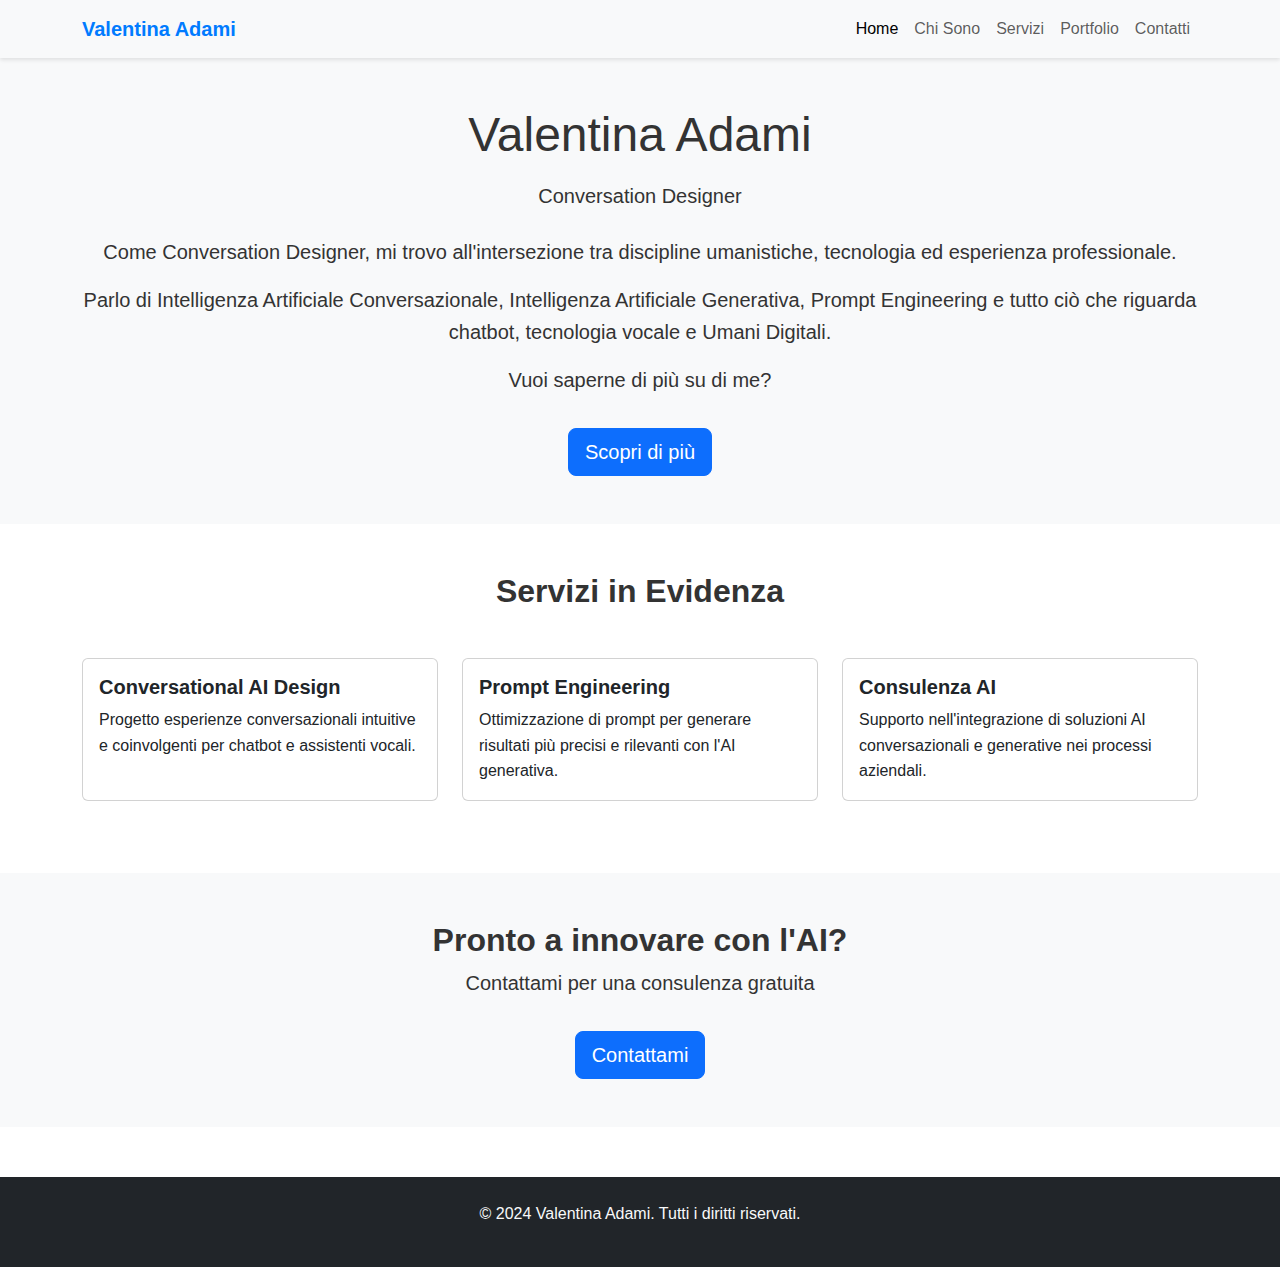
<file: Claude/index.html>
<!DOCTYPE html>
<html lang="it">
<head>
    <meta charset="UTF-8">
    <meta name="viewport" content="width=device-width, initial-scale=1.0">
    <title>Valentina Adami - Home</title>
    <link href="https://cdn.jsdelivr.net/npm/bootstrap@5.3.0-alpha1/dist/css/bootstrap.min.css" rel="stylesheet">
    <link href="css/styles.css" rel="stylesheet">
</head>
<body>
    <header>
        <nav class="navbar navbar-expand-lg navbar-light bg-light">
            <div class="container">
                <a class="navbar-brand" href="index.html">Valentina Adami</a>
                <button class="navbar-toggler" type="button" data-bs-toggle="collapse" data-bs-target="#navbarNav" aria-controls="navbarNav" aria-expanded="false" aria-label="Toggle navigation">
                    <span class="navbar-toggler-icon"></span>
                </button>
                <div class="collapse navbar-collapse" id="navbarNav">
                    <ul class="navbar-nav ms-auto">
                        <li class="nav-item"><a class="nav-link active" href="index.html">Home</a></li>
                        <li class="nav-item"><a class="nav-link" href="about.html">Chi Sono</a></li>
                        <li class="nav-item"><a class="nav-link" href="servizi.html">Servizi</a></li>
                        <li class="nav-item"><a class="nav-link" href="portfolio.html">Portfolio</a></li>
                        <li class="nav-item"><a class="nav-link" href="contatti.html">Contatti</a></li>
                    </ul>
                </div>
            </div>
        </nav>
    </header>

    <main>
        <!-- Hero Section -->
        <section class="hero bg-light py-5">
            <div class="container text-center">
                <h1 class="display-4">Valentina Adami</h1>
                <p class="lead">Conversation Designer</p>
                <div class="mt-4">
                    <p>Come Conversation Designer, mi trovo all'intersezione tra discipline umanistiche, tecnologia ed esperienza professionale.</p>
                    <p>Parlo di Intelligenza Artificiale Conversazionale, Intelligenza Artificiale Generativa, Prompt Engineering e tutto ciò che riguarda chatbot, tecnologia vocale e Umani Digitali.</p>
                    <p>Vuoi saperne di più su di me?</p>
                </div>
                <a href="about.html" class="btn btn-primary btn-lg mt-3">Scopri di più</a>
            </div>
        </section>

        <!-- Featured Section -->
        <section class="featured py-5">
            <div class="container">
                <h2 class="text-center mb-5">Servizi in Evidenza</h2>
                <div class="row">
                    <div class="col-md-4 mb-4">
                        <div class="card h-100">
                            <div class="card-body">
                                <h5 class="card-title">Conversational AI Design</h5>
                                <p class="card-text">Progetto esperienze conversazionali intuitive e coinvolgenti per chatbot e assistenti vocali.</p>
                            </div>
                        </div>
                    </div>
                    <div class="col-md-4 mb-4">
                        <div class="card h-100">
                            <div class="card-body">
                                <h5 class="card-title">Prompt Engineering</h5>
                                <p class="card-text">Ottimizzazione di prompt per generare risultati più precisi e rilevanti con l'AI generativa.</p>
                            </div>
                        </div>
                    </div>
                    <div class="col-md-4 mb-4">
                        <div class="card h-100">
                            <div class="card-body">
                                <h5 class="card-title">Consulenza AI</h5>
                                <p class="card-text">Supporto nell'integrazione di soluzioni AI conversazionali e generative nei processi aziendali.</p>
                            </div>
                        </div>
                    </div>
                </div>
            </div>
        </section>

        <!-- Call to Action -->
        <section class="cta bg-light py-5">
            <div class="container text-center">
                <h2>Pronto a innovare con l'AI?</h2>
                <p class="lead">Contattami per una consulenza gratuita</p>
                <a href="contatti.html" class="btn btn-primary btn-lg mt-3">Contattami</a>
            </div>
        </section>
    </main>

    <footer class="bg-dark text-light py-4">
        <div class="container text-center">
            <p>&copy; 2024 Valentina Adami. Tutti i diritti riservati.</p>
        </div>
    </footer>

    <script src="https://cdn.jsdelivr.net/npm/bootstrap@5.3.0-alpha1/dist/js/bootstrap.bundle.min.js"></script>
    <script src="js/script.js"></script>
</body>
</html>
</file>
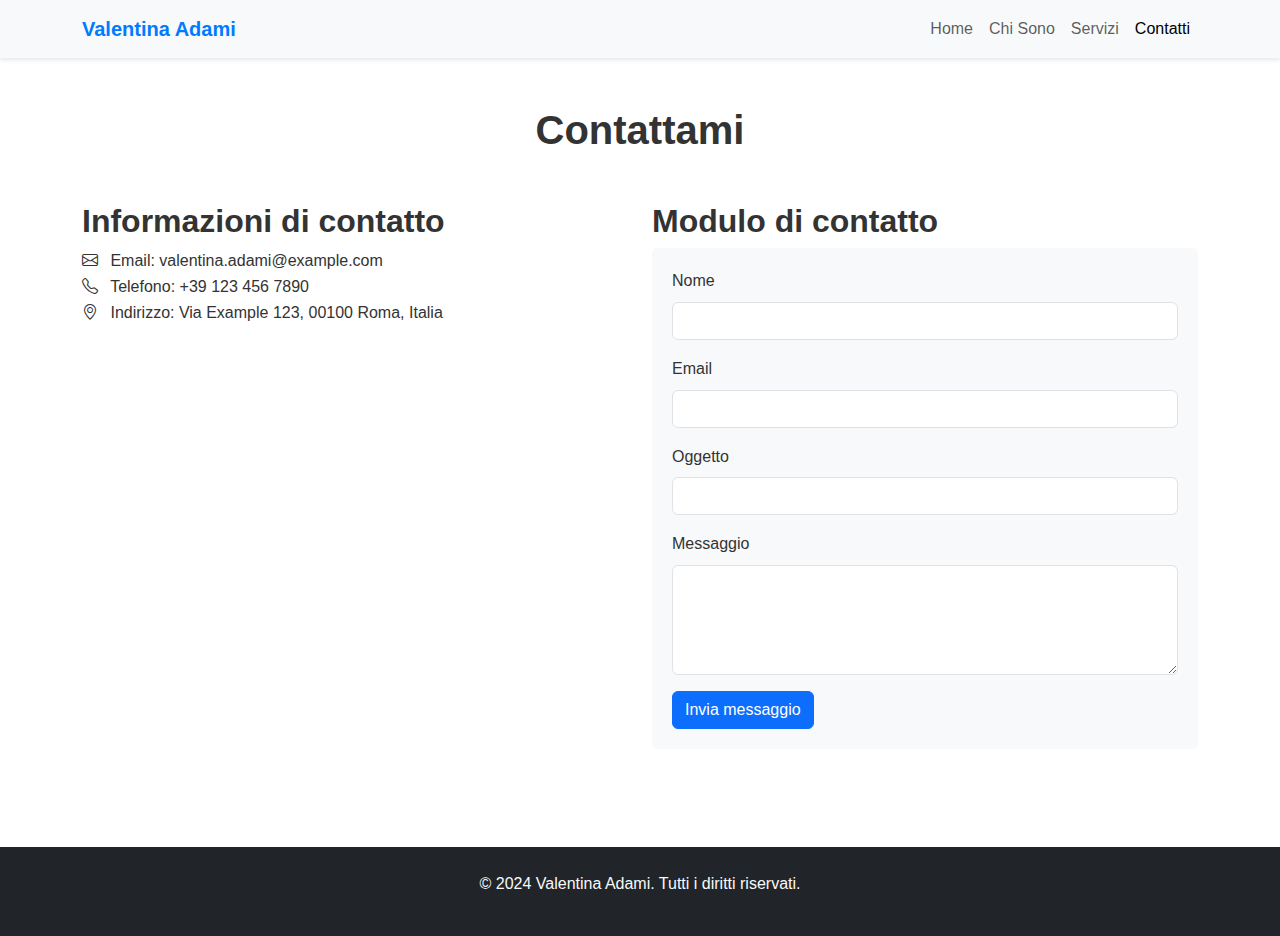
<file: Claude/contatti.html>
<!DOCTYPE html>
<html lang="it">
<head>
    <meta charset="UTF-8">
    <meta name="viewport" content="width=device-width, initial-scale=1.0">
    <title>Valentina Adami - Contatti</title>
    <link href="https://cdn.jsdelivr.net/npm/bootstrap@5.3.0-alpha1/dist/css/bootstrap.min.css" rel="stylesheet">
    <link rel="stylesheet" href="https://cdn.jsdelivr.net/npm/bootstrap-icons@1.7.2/font/bootstrap-icons.css">
    <link href="css/styles.css" rel="stylesheet">
</head>
<body>
    <header>
        <nav class="navbar navbar-expand-lg navbar-light bg-light">
            <div class="container">
                <a class="navbar-brand" href="index.html">Valentina Adami</a>
                <button class="navbar-toggler" type="button" data-bs-toggle="collapse" data-bs-target="#navbarNav" aria-controls="navbarNav" aria-expanded="false" aria-label="Toggle navigation">
                    <span class="navbar-toggler-icon"></span>
                </button>
                <div class="collapse navbar-collapse" id="navbarNav">
                    <ul class="navbar-nav ms-auto">
                        <li class="nav-item"><a class="nav-link" href="index.html">Home</a></li>
                        <li class="nav-item"><a class="nav-link" href="about.html">Chi Sono</a></li>
                        <li class="nav-item"><a class="nav-link" href="servizi.html">Servizi</a></li>
                        <li class="nav-item"><a class="nav-link active" href="contatti.html">Contatti</a></li>
                    </ul>
                </div>
            </div>
        </nav>
    </header>

    <main>
        <section class="contact py-5">
            <div class="container">
                <h1 class="text-center mb-5">Contattami</h1>
                <div class="row">
                    <div class="col-md-6 mb-4">
                        <h2>Informazioni di contatto</h2>
                        <ul class="list-unstyled">
                            <li><i class="bi bi-envelope me-2"></i> Email: valentina.adami@example.com</li>
                            <li><i class="bi bi-telephone me-2"></i> Telefono: +39 123 456 7890</li>
                            <li><i class="bi bi-geo-alt me-2"></i> Indirizzo: Via Example 123, 00100 Roma, Italia</li>
                        </ul>
                    </div>
                    <div class="col-md-6">
                        <h2>Modulo di contatto</h2>
                        <form id="contactForm">
                            <div class="mb-3">
                                <label for="name" class="form-label">Nome</label>
                                <input type="text" class="form-control" id="name" name="name" required>
                            </div>
                            <div class="mb-3">
                                <label for="email" class="form-label">Email</label>
                                <input type="email" class="form-control" id="email" name="email" required>
                            </div>
                            <div class="mb-3">
                                <label for="subject" class="form-label">Oggetto</label>
                                <input type="text" class="form-control" id="subject" name="subject" required>
                            </div>
                            <div class="mb-3">
                                <label for="message" class="form-label">Messaggio</label>
                                <textarea class="form-control" id="message" name="message" rows="4" required></textarea>
                            </div>
                            <button type="submit" class="btn btn-primary">Invia messaggio</button>
                        </form>
                    </div>
                </div>
            </div>
        </section>
    </main>

    <footer class="bg-dark text-light py-4">
        <div class="container text-center">
            <p>&copy; 2024 Valentina Adami. Tutti i diritti riservati.</p>
        </div>
    </footer>

    <script src="https://cdn.jsdelivr.net/npm/bootstrap@5.3.0-alpha1/dist/js/bootstrap.bundle.min.js"></script>
    <script src="js/script.js"></script>
</body>
</html>
</file>
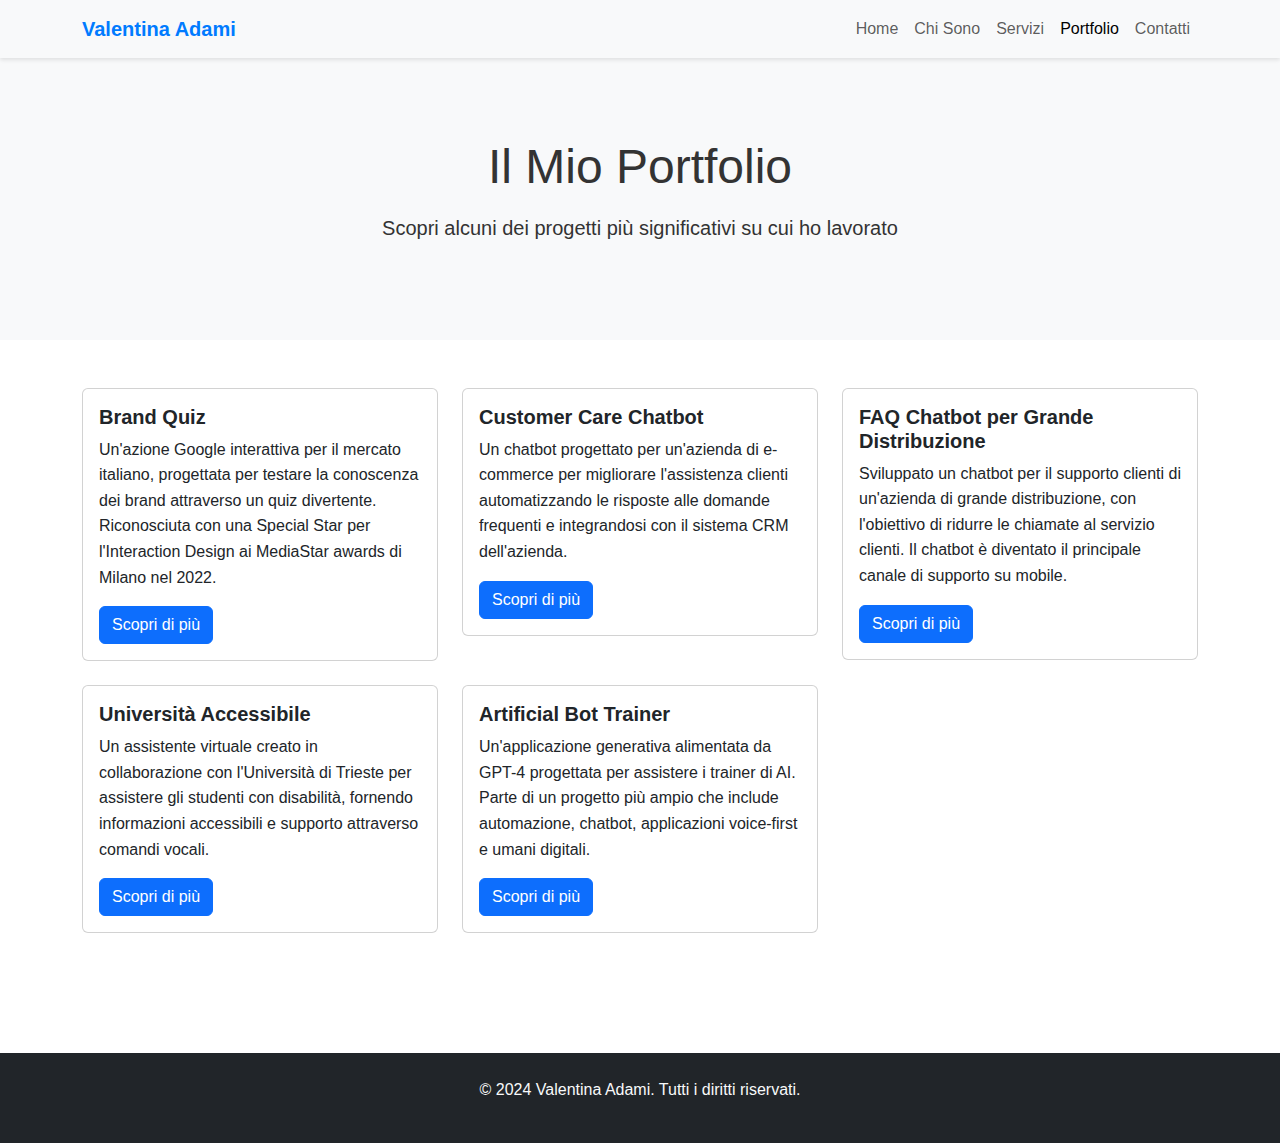
<file: Claude/portfolio.html>
<!DOCTYPE html>
<html lang="it">
<head>
    <meta charset="UTF-8">
    <meta name="viewport" content="width=device-width, initial-scale=1.0">
    <title>Valentina Adami - Portfolio</title>
    <link href="https://cdn.jsdelivr.net/npm/bootstrap@5.3.0-alpha1/dist/css/bootstrap.min.css" rel="stylesheet">
    <link href="css/styles.css" rel="stylesheet">
</head>
<body>
    <header>
        <nav class="navbar navbar-expand-lg navbar-light bg-light">
            <div class="container">
                <a class="navbar-brand" href="index.html">Valentina Adami</a>
                <button class="navbar-toggler" type="button" data-bs-toggle="collapse" data-bs-target="#navbarNav" aria-controls="navbarNav" aria-expanded="false" aria-label="Toggle navigation">
                    <span class="navbar-toggler-icon"></span>
                </button>
                <div class="collapse navbar-collapse" id="navbarNav">
                    <ul class="navbar-nav ms-auto">
                        <li class="nav-item"><a class="nav-link" href="index.html">Home</a></li>
                        <li class="nav-item"><a class="nav-link" href="index.html#about">Chi Sono</a></li>
                        <li class="nav-item"><a class="nav-link" href="index.html#services">Servizi</a></li>
                        <li class="nav-item"><a class="nav-link active" href="portfolio.html">Portfolio</a></li>
                        <li class="nav-item"><a class="nav-link" href="index.html#contact">Contatti</a></li>
                    </ul>
                </div>
            </div>
        </nav>
    </header>

    <main>
        <section class="hero">
            <div class="container text-center">
                <h1 class="display-4">Il Mio Portfolio</h1>
                <p class="lead">Scopri alcuni dei progetti più significativi su cui ho lavorato</p>
            </div>
        </section>

        <section class="portfolio py-5">
            <div class="container">
                <div class="row">
                    <div class="col-md-4 mb-4">
                        <div class="card">
                            <div class="card-body">
                                <h5 class="card-title">Brand Quiz</h5>
                                <p class="card-text">Un'azione Google interattiva per il mercato italiano, progettata per testare la conoscenza dei brand attraverso un quiz divertente. Riconosciuta con una Special Star per l'Interaction Design ai MediaStar awards di Milano nel 2022.</p>
                                <a href="#" class="btn btn-primary" data-bs-toggle="modal" data-bs-target="#brandQuizModal">Scopri di più</a>
                            </div>
                        </div>
                    </div>
                    <div class="col-md-4 mb-4">
                        <div class="card">
                            <div class="card-body">
                                <h5 class="card-title">Customer Care Chatbot</h5>
                                <p class="card-text">Un chatbot progettato per un'azienda di e-commerce per migliorare l'assistenza clienti automatizzando le risposte alle domande frequenti e integrandosi con il sistema CRM dell'azienda.</p>
                                <a href="#" class="btn btn-primary" data-bs-toggle="modal" data-bs-target="#customerCareModal">Scopri di più</a>
                            </div>
                        </div>
                    </div>
                    <div class="col-md-4 mb-4">
                        <div class="card">
                            <div class="card-body">
                                <h5 class="card-title">FAQ Chatbot per Grande Distribuzione</h5>
                                <p class="card-text">Sviluppato un chatbot per il supporto clienti di un'azienda di grande distribuzione, con l'obiettivo di ridurre le chiamate al servizio clienti. Il chatbot è diventato il principale canale di supporto su mobile.</p>
                                <a href="#" class="btn btn-primary" data-bs-toggle="modal" data-bs-target="#faqChatbotModal">Scopri di più</a>
                            </div>
                        </div>
                    </div>
                    <div class="col-md-4 mb-4">
                        <div class="card">
                            <div class="card-body">
                                <h5 class="card-title">Università Accessibile</h5>
                                <p class="card-text">Un assistente virtuale creato in collaborazione con l'Università di Trieste per assistere gli studenti con disabilità, fornendo informazioni accessibili e supporto attraverso comandi vocali.</p>
                                <a href="#" class="btn btn-primary" data-bs-toggle="modal" data-bs-target="#uniAccessibileModal">Scopri di più</a>
                            </div>
                        </div>
                    </div>
                    <div class="col-md-4 mb-4">
                        <div class="card">
                            <div class="card-body">
                                <h5 class="card-title">Artificial Bot Trainer</h5>
                                <p class="card-text">Un'applicazione generativa alimentata da GPT-4 progettata per assistere i trainer di AI. Parte di un progetto più ampio che include automazione, chatbot, applicazioni voice-first e umani digitali.</p>
                                <a href="#" class="btn btn-primary" data-bs-toggle="modal" data-bs-target="#botTrainerModal">Scopri di più</a>
                            </div>
                        </div>
                    </div>
                </div>
            </div>
        </section>
    </main>

    <!-- Modals -->
    <div class="modal fade" id="brandQuizModal" tabindex="-1" aria-labelledby="brandQuizModalLabel" aria-hidden="true">
        <div class="modal-dialog modal-dialog-centered">
            <div class="modal-content">
                <div class="modal-header">
                    <h5 class="modal-title" id="brandQuizModalLabel">Brand Quiz</h5>
                    <button type="button" class="btn-close" data-bs-dismiss="modal" aria-label="Close"></button>
                </div>
                <div class="modal-body">
                    <h6>Overview</h6>
                    <p>Il "Brand Quiz" è un'azione Google interattiva sviluppata per il mercato italiano, progettata per testare la conoscenza dei brand degli utenti attraverso un quiz divertente e coinvolgente.</p>
                    <h6>Caratteristiche principali</h6>
                    <ul>
                        <li>Formato a tre domande focalizzato su marketing e branding.</li>
                        <li>Sviluppato per la piattaforma Google Assistant.</li>
                        <li>Riconosciuto con una Special Star per l'Interaction Design ai MediaStar awards di Milano nel 2022.</li>
                    </ul>
                    <h6>Scopo</h6>
                    <p>Educare e coinvolgere gli utenti nella conoscenza del marketing e dei brand attraverso un'esperienza interattiva.</p>
                </div>
            </div>
        </div>
    </div>

    <div class="modal fade" id="customerCareModal" tabindex="-1" aria-labelledby="customerCareModalLabel" aria-hidden="true">
        <div class="modal-dialog modal-dialog-centered">
            <div class="modal-content">
                <div class="modal-header">
                    <h5 class="modal-title" id="customerCareModalLabel">Customer Care Chatbot</h5>
                    <button type="button" class="btn-close" data-bs-dismiss="modal" aria-label="Close"></button>
                </div>
                <div class="modal-body">
                    <h6>Overview</h6>
                    <p>Un chatbot progettato per un'azienda di e-commerce per migliorare l'assistenza clienti automatizzando le risposte alle domande frequenti e integrandosi con il sistema CRM dell'azienda.</p>
                    <h6>Caratteristiche principali</h6>
                    <ul>
                        <li>Risposte automatizzate alle FAQ.</li>
                        <li>Integrazione CRM per interazioni personalizzate con i clienti.</li>
                        <li>Disponibilità 24/7.</li>
                    </ul>
                    <h6>Risultati</h6>
                    <ul>
                        <li>Tempi di risposta ridotti.</li>
                        <li>Maggiore soddisfazione del cliente.</li>
                        <li>Gestione efficiente delle richieste dei clienti.</li>
                    </ul>
                    <h6>Lezioni apprese</h6>
                    <ul>
                        <li>Importanza del NLP nella comprensione delle esigenze dei clienti.</li>
                        <li>Miglioramenti continui basati sul feedback degli utenti.</li>
                    </ul>
                </div>
            </div>
        </div>
    </div>

    <div class="modal fade" id="faqChatbotModal" tabindex="-1" aria-labelledby="faqChatbotModalLabel" aria-hidden="true">
        <div class="modal-dialog modal-dialog-centered">
            <div class="modal-content">
                <div class="modal-header">
                    <h5 class="modal-title" id="faqChatbotModalLabel">FAQ Chatbot per Grande Distribuzione</h5>
                    <button type="button" class="btn-close" data-bs-dismiss="modal" aria-label="Close"></button>
                </div>
                <div class="modal-body">
                    <h6>Situazione</h6>
                    <p>Il cliente, un'azienda di grande distribuzione, necessitava di un chatbot per il supporto clienti.</p>
                    <h6>Compito</h6>
                    <p>L'obiettivo era ridurre le chiamate al supporto clienti.</p>
                    <h6>Azione</h6>
                    <p>Sviluppata una knowledge base, collaborato al design, alla strategia dei contenuti e testato ampiamente il chatbot.</p>
                    <h6>Risultati</h6>
                    <p>Il chatbot è stato implementato con successo, diventando il principale canale di supporto su mobile.</p>
                    <h6>Lezioni apprese</h6>
                    <p>Acquisite preziose intuizioni nella guida all'implementazione dell'AI Conversazionale e nell'affrontare le esigenze dei clienti.</p>
                </div>
            </div>
        </div>
    </div>

    <div class="modal fade" id="uniAccessibileModal" tabindex="-1" aria-labelledby="uniAccessibileModalLabel" aria-hidden="true">
        <div class="modal-dialog modal-dialog-centered">
            <div class="modal-content">
                <div class="modal-header">
                    <h5 class="modal-title" id="uniAccessibileModalLabel">Università Accessibile</h5>
                    <button type="button" class="btn-close" data-bs-dismiss="modal" aria-label="Close"></button>
                </div>
                <div class="modal-body">
                    <h6>Overview</h6>
                    <p>Un assistente virtuale creato in collaborazione con l'Università di Trieste per assistere gli studenti con disabilità. Fornisce informazioni accessibili e supporto attraverso comandi vocali, migliorando l'inclusività dell'ambiente accademico.</p>
                    <h6>Caratteristiche</h6>
                    <ul>
                        <li>Accessibilità tramite comandi vocali.</li>
                        <li>Supporto e informazioni personalizzate.</li>
                        <li>Sviluppato utilizzando Google Actions per una comunicazione efficace.</li>
                    </ul>
                    <h6>Impatto</h6>
                    <p>Il progetto mira a migliorare l'accessibilità delle risorse universitarie, rendendo l'istruzione più inclusiva.</p>
                </div>
            </div>
        </div>
    </div>

    <div class="modal fade" id="botTrainerModal" tabindex="-1" aria-labelledby="botTrainerModalLabel" aria-hidden="true">
        <div class="modal-dialog modal-dialog-centered">
            <div class="modal-content">
                <div class="modal-header">
                    <h5 class="modal-title" id="botTrainerModalLabel">Artificial Bot Trainer</h5>
                    <button type="button" class="btn-close" data-bs-dismiss="modal" aria-label="Close"></button>
                </div>
                <div class="modal-body">
                    <h6>Overview</h6>
                    <p>L'Artificial Bot Trainer è un'applicazione generativa alimentata da GPT-4 progettata per assistere i trainer di AI. Fa parte di un portfolio più ampio che include:</p>
                    <ul>
                        <li><strong>Automazione:</strong> Applicazione web per la creazione di agenti Dialogflow e gestione dei contenuti.</li>
                        <li><strong>Chatbot & AI Training:</strong> Chatbot FAQ e Chatbot E-commerce per supporto clienti.</li>
                        <li><strong>Applicazioni voice-first:</strong> Brand Quiz, Cubo di Sole, Università accessibile.</li>
                        <li><strong>Umani Digitali:</strong> Concierge Virtuale e Recruiter Digitale.</li>
                    </ul>
                    <p>Questo progetto dimostra la versatilità e l'ampiezza delle competenze nel campo dell'AI e delle tecnologie conversazionali.</p>
                </div>
            </div>
        </div>
    </div>

    <footer class="bg-dark text-light py-4 mt-5">
        <div class="container text-center">
            <p>&copy; 2024 Valentina Adami. Tutti i diritti riservati.</p>
        </div>
    </footer>

    <script src="https://cdn.jsdelivr.net/npm/bootstrap@5.3.0-alpha1/dist/js/bootstrap.bundle.min.js"></script>
    <script src="js/script.js"></script>

</body>
</file>
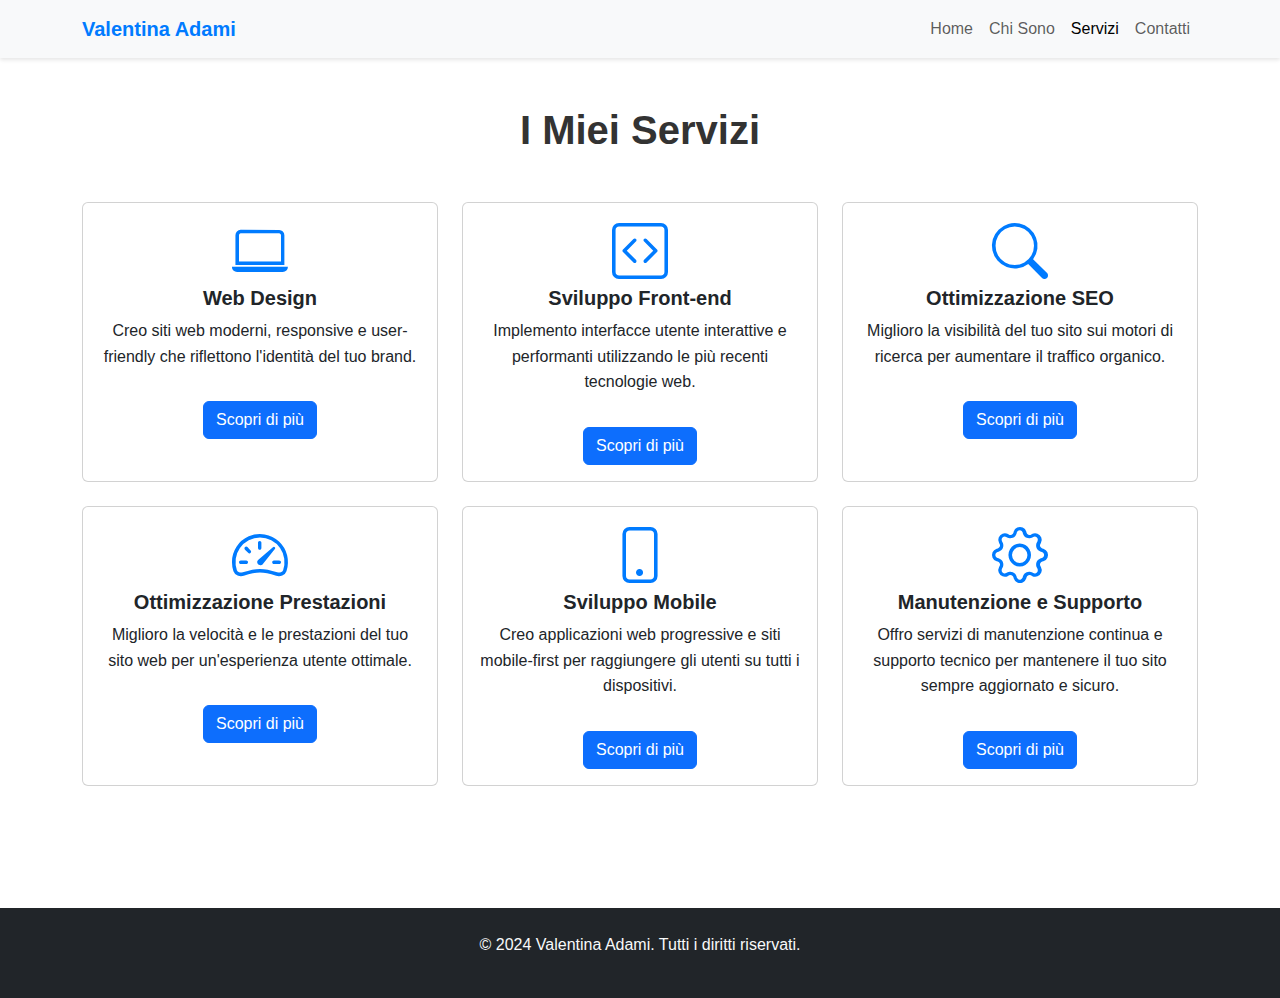
<file: Claude/servizi.html>
<!DOCTYPE html>
<html lang="it">
<head>
    <meta charset="UTF-8">
    <meta name="viewport" content="width=device-width, initial-scale=1.0">
    <title>Valentina Adami - Servizi</title>
    <link href="https://cdn.jsdelivr.net/npm/bootstrap@5.3.0-alpha1/dist/css/bootstrap.min.css" rel="stylesheet">
    <link rel="stylesheet" href="https://cdn.jsdelivr.net/npm/bootstrap-icons@1.7.2/font/bootstrap-icons.css">
    <link href="css/styles.css" rel="stylesheet">
</head>
<body>
    <header>
        <nav class="navbar navbar-expand-lg navbar-light bg-light">
            <div class="container">
                <a class="navbar-brand" href="index.html">Valentina Adami</a>
                <button class="navbar-toggler" type="button" data-bs-toggle="collapse" data-bs-target="#navbarNav" aria-controls="navbarNav" aria-expanded="false" aria-label="Toggle navigation">
                    <span class="navbar-toggler-icon"></span>
                </button>
                <div class="collapse navbar-collapse" id="navbarNav">
                    <ul class="navbar-nav ms-auto">
                        <li class="nav-item"><a class="nav-link" href="index.html">Home</a></li>
                        <li class="nav-item"><a class="nav-link" href="about.html">Chi Sono</a></li>
                        <li class="nav-item"><a class="nav-link active" href="servizi.html">Servizi</a></li>
                        <li class="nav-item"><a class="nav-link" href="contatti.html">Contatti</a></li>
                    </ul>
                </div>
            </div>
        </nav>
    </header>

    <main>
        <section class="services py-5">
            <div class="container">
                <h1 class="text-center mb-5">I Miei Servizi</h1>
                <div class="row">
                    <div class="col-md-4 mb-4">
                        <div class="card h-100">
                            <div class="card-body text-center">
                                <i class="bi bi-laptop display-4 mb-3"></i>
                                <h5 class="card-title">Web Design</h5>
                                <p class="card-text">Creo siti web moderni, responsive e user-friendly che riflettono l'identità del tuo brand.</p>
                                <button class="btn btn-primary mt-3">Scopri di più</button>
                            </div>
                        </div>
                    </div>
                    <div class="col-md-4 mb-4">
                        <div class="card h-100">
                            <div class="card-body text-center">
                                <i class="bi bi-code-square display-4 mb-3"></i>
                                <h5 class="card-title">Sviluppo Front-end</h5>
                                <p class="card-text">Implemento interfacce utente interattive e performanti utilizzando le più recenti tecnologie web.</p>
                                <button class="btn btn-primary mt-3">Scopri di più</button>
                            </div>
                        </div>
                    </div>
                    <div class="col-md-4 mb-4">
                        <div class="card h-100">
                            <div class="card-body text-center">
                                <i class="bi bi-search display-4 mb-3"></i>
                                <h5 class="card-title">Ottimizzazione SEO</h5>
                                <p class="card-text">Miglioro la visibilità del tuo sito sui motori di ricerca per aumentare il traffico organico.</p>
                                <button class="btn btn-primary mt-3">Scopri di più</button>
                            </div>
                        </div>
                    </div>
                    <div class="col-md-4 mb-4">
                        <div class="card h-100">
                            <div class="card-body text-center">
                                <i class="bi bi-speedometer2 display-4 mb-3"></i>
                                <h5 class="card-title">Ottimizzazione Prestazioni</h5>
                                <p class="card-text">Miglioro la velocità e le prestazioni del tuo sito web per un'esperienza utente ottimale.</p>
                                <button class="btn btn-primary mt-3">Scopri di più</button>
                            </div>
                        </div>
                    </div>
                    <div class="col-md-4 mb-4">
                        <div class="card h-100">
                            <div class="card-body text-center">
                                <i class="bi bi-phone display-4 mb-3"></i>
                                <h5 class="card-title">Sviluppo Mobile</h5>
                                <p class="card-text">Creo applicazioni web progressive e siti mobile-first per raggiungere gli utenti su tutti i dispositivi.</p>
                                <button class="btn btn-primary mt-3">Scopri di più</button>
                            </div>
                        </div>
                    </div>
                    <div class="col-md-4 mb-4">
                        <div class="card h-100">
                            <div class="card-body text-center">
                                <i class="bi bi-gear display-4 mb-3"></i>
                                <h5 class="card-title">Manutenzione e Supporto</h5>
                                <p class="card-text">Offro servizi di manutenzione continua e supporto tecnico per mantenere il tuo sito sempre aggiornato e sicuro.</p>
                                <button class="btn btn-primary mt-3">Scopri di più</button>
                            </div>
                        </div>
                    </div>
                </div>
            </div>
        </section>
    </main>

    <footer class="bg-dark text-light py-4">
        <div class="container text-center">
            <p>&copy; 2024 Valentina Adami. Tutti i diritti riservati.</p>
        </div>
    </footer>

    <script src="https://cdn.jsdelivr.net/npm/bootstrap@5.3.0-alpha1/dist/js/bootstrap.bundle.min.js"></script>
    <script src="js/script.js"></script>
</body>
</html>
</file>
<file: Claude/css/styles.css>
/* General Styles */
body {
    font-family: 'Arial', sans-serif;
    line-height: 1.6;
    color: #333;
}

h1, h2, h3, h4, h5, h6 {
    font-weight: bold;
}

/* Header Styles */
.navbar {
    box-shadow: 0 2px 4px rgba(0,0,0,.1);
}

.navbar-brand {
    font-weight: bold;
    color: #007bff;
}

/* Hero Section */
.hero {
    background-color: #f8f9fa;
    padding: 80px 0;
}

.hero h1 {
    font-size: 3rem;
    margin-bottom: 1rem;
}

.hero p {
    font-size: 1.25rem;
}

/* Featured Section */
.featured .card {
    transition: transform 0.3s ease-in-out;
}

.featured .card:hover {
    transform: translateY(-5px);
}

/* Skills Section */
.progress {
    height: 25px;
    margin-bottom: 1rem;
}

.progress-bar {
    background-color: #007bff;
}

/* Experience Timeline */
.timeline {
    position: relative;
    padding: 20px 0;
}

.timeline-item {
    padding: 20px 30px;
    border-left: 2px solid #007bff;
    position: relative;
    margin-bottom: 20px;
}

.timeline-item::before {
    content: '';
    position: absolute;
    width: 16px;
    height: 16px;
    border-radius: 50%;
    background-color: #007bff;
    left: -9px;
    top: 20px;
}

/* Services Section */
.services .card {
    transition: box-shadow 0.3s ease-in-out;
}

.services .card:hover {
    box-shadow: 0 5px 15px rgba(0,0,0,.1);
}

.services .card-body i {
    color: #007bff;
}

/* Contact Form */
#contactForm {
    background-color: #f8f9fa;
    padding: 20px;
    border-radius: 5px;
}

/* Footer */
footer {
    margin-top: 50px;
}

/* Responsive adjustments */
@media (max-width: 768px) {
    .hero h1 {
        font-size: 2.5rem;
    }
    
    .hero p {
        font-size: 1rem;
    }
}
</file>
